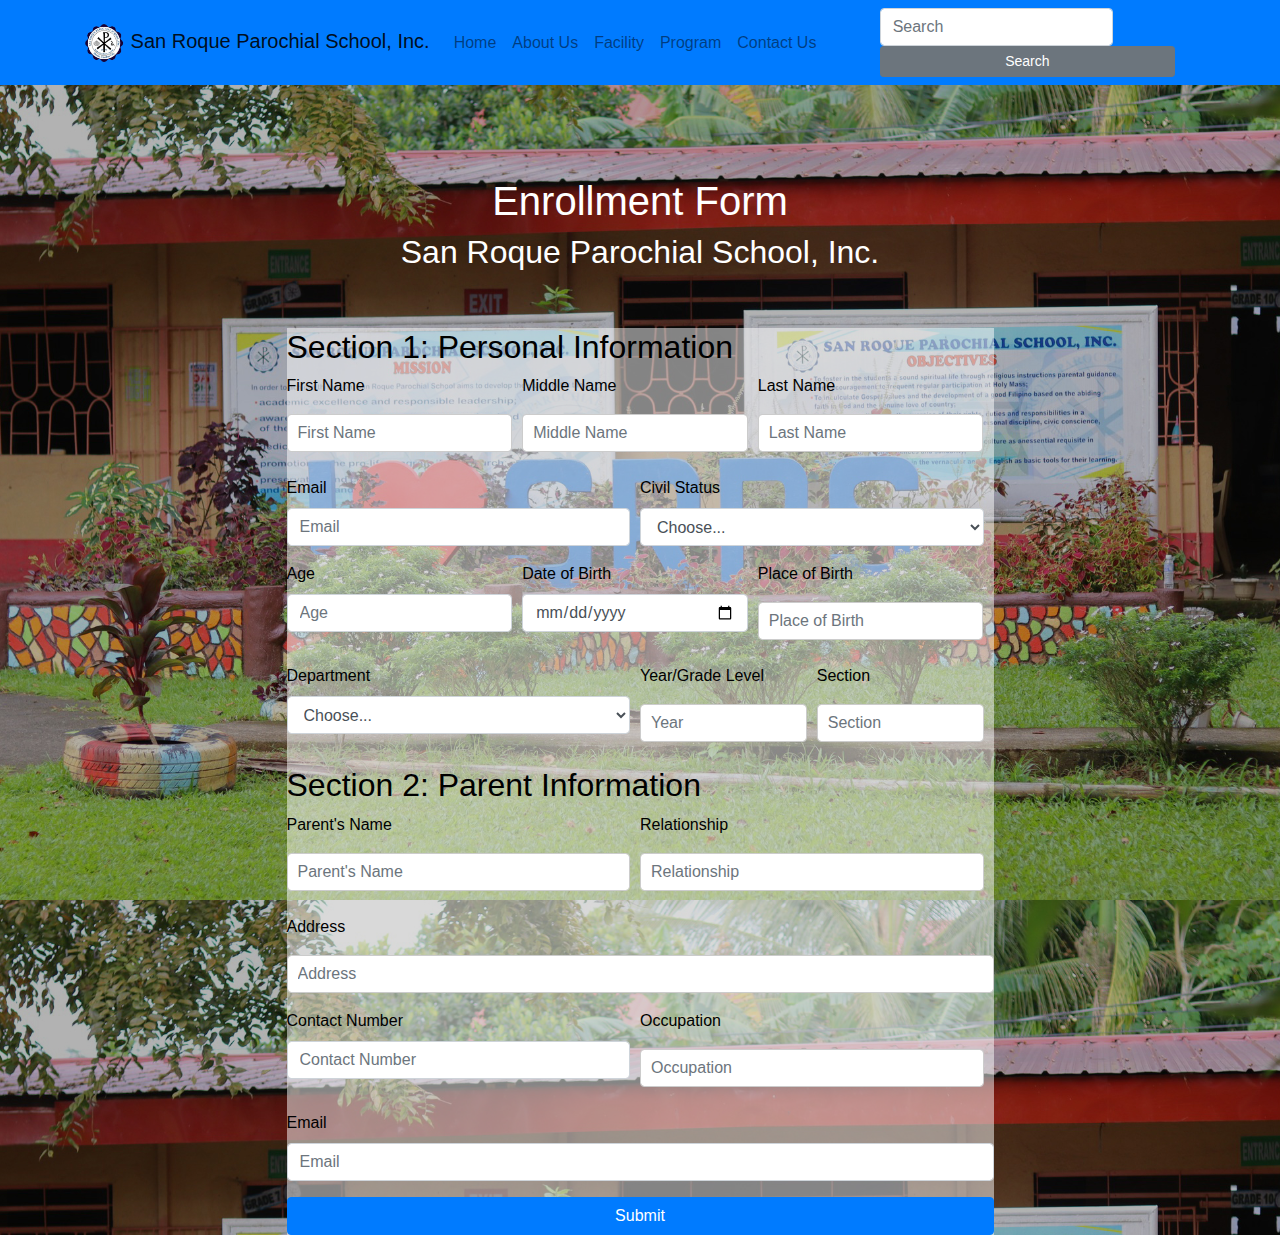
<file: enroll.html>
<!DOCTYPE html>
<html lang="en" dir="ltr">
  <head>
    <meta charset="utf-8">
    <title>Enrollment Form</title>
    <link rel="icon" type="image/x-icon" href="logo.png">
    <link rel="stylesheet" href="style.css">
    <link rel="preconnect" href="https://fonts.gstatic.com">
    <link href="https://fonts.googleapis.com/css2?family=Fredoka+One&family=Play&display=swap" rel="stylesheet">
    <link rel="stylesheet" href="https://fonts.googleapis.com/icon?family=Material+Icons">
    <meta name="viewport" content="width=device-width, initial-scale=1, shrink-to-fit=no">
  <link rel="stylesheet" href="https://stackpath.bootstrapcdn.com/bootstrap/4.5.2/css/bootstrap.min.css">
  <link rel="stylesheet" href="https://cdn.jsdelivr.net/npm/bootstrap@4.0.0/dist/css/bootstrap.min.css" integrity="sha384-Gn5384xqQ1aoWXA+058RXPxPg6fy4IWvTNh0E263XmFcJlSAwiGgFAW/dAiS6JXm" crossorigin="anonymous">
  </head>
  <body>
    <nav class="navbar navbar-expand-lg navbar-light bg-primary fixed-top">
      <div class="container">
        <!-- Logo and Website Name -->
        <a class="navbar-brand" href="index.html">
          <img src="logo.png" alt="Your Logo">
          San Roque Parochial School, Inc.
        </a>

        <!-- Navbar Toggler for small screens -->
        <button class="navbar-toggler" type="button" data-toggle="collapse" data-target="#navbarNav" aria-controls="navbarNav" aria-expanded="false" aria-label="Toggle navigation">
          <span class="navbar-toggler-icon"></span>
        </button>

        <!-- Navbar Items -->
        <div class="collapse navbar-collapse" id="navbarNav">
          <ul class="navbar-nav mr-auto">
            <li class="nav-item">
              <a class="nav-link" href="index.html">Home <span class="sr-only">(current)</span></a>
            </li>
            <li class="nav-item">
              <a class="nav-link" href="about-us.html">About Us</a>
            </li>
            <li class="nav-item">
              <a class="nav-link" href="facility.html">Facility</a>
            </li>
            <li class="nav-item">
              <a class="nav-link" href="program.html">Program</a>
            </li>
            <li class="nav-item">
              <a class="nav-link" href="contact-us.html">Contact Us</a>
            </li>
          </ul>

          <!-- Search Bar -->
          <form class="form-inline my-2 my-lg-0">
            <input class="form-control mr-sm-0" type="search" placeholder="Search" aria-label="Search">
            <button class="btn btn-secondary btn-sm my-2 my-sm-0" type="submit">Search</button>
          </form>
          <div class="icon-login">
            <a class="social-icon__link" href="login.html"><ion-icon name="person-circle-outline"></ion-icon></a>
          </div>
        </div>
      </div>
    </nav>

    <!-- Contents -->
    <br><br><br><br><br><br><br><br><br><br><br><br><br><br><br><br><br>
    <div class="title d-flex align-items-center mt-5">
      <div>
        <h1 id="Cyber">Enrollment Form</h1>
        <h2>San Roque Parochial School, Inc.</h2>
      </div>
    </div>


    <div class="container-form mt-5">
  <form>
    <!-- Section 1 -->
    <h2>Section 1: Personal Information</h2>
    <div class="form-row">
      <div class="form-group col-md-4">
        <label for="firstName">First Name</label>
        <input type="text" class="form-control" id="firstName" placeholder="First Name">
      </div>
      <div class="form-group col-md-4">
        <label for="middleName">Middle Name</label>
        <input type="text" class="form-control" id="middleName" placeholder="Middle Name">
      </div>
      <div class="form-group col-md-4">
        <label for="lastName">Last Name</label>
        <input type="text" class="form-control" id="lastName" placeholder="Last Name">
      </div>
    </div>
    <div class="form-row">
      <div class="form-group col-md-6">
        <label for="email">Email</label>
        <input type="email" class="form-control" id="email" placeholder="Email">
      </div>
      <div class="form-group col-md-6">
        <label for="civilStatus">Civil Status</label>
        <select id="civilStatus" class="form-control">
          <option selected>Choose...</option>
          <option>Single</option>
          <option>Married</option>
          <option>Divorced</option>
          <option>Widowed</option>
        </select>
      </div>
    </div>
    <div class="form-row">
      <div class="form-group col-md-4">
        <label for="age">Age</label>
        <input type="number" class="form-control" id="age" placeholder="Age">
      </div>
      <div class="form-group col-md-4">
        <label for="dob">Date of Birth</label>
        <input type="date" class="form-control" id="dob">
      </div>
      <div class="form-group col-md-4">
        <label for="placeOfBirth">Place of Birth</label>
        <input type="text" class="form-control" id="placeOfBirth" placeholder="Place of Birth">
      </div>
    </div>
    <div class="form-row">
      <div class="form-group col-md-6">
        <label for="course">Department</label>
        <select id="civilStatus" class="form-control">
          <option selected>Choose...</option>
          <option>Elementary</option>
          <option>Junior High School</option>
          <option>Senior High School</option>
        </select>
      </div>
      <div class="form-group col-md-3">
        <label for="year">Year/Grade Level</label>
        <input type="text" class="form-control" id="year" placeholder="Year">
      </div>
      <div class="form-group col-md-3">
        <label for="section">Section</label>
        <input type="text" class="form-control" id="section" placeholder="Section">
      </div>
    </div>

    <!-- Section 2 -->
    <h2>Section 2: Parent Information</h2>
    <div class="form-row">
      <div class="form-group col-md-6">
        <label for="parentName">Parent's Name</label>
        <input type="text" class="form-control" id="parentName" placeholder="Parent's Name">
      </div>
      <div class="form-group col-md-6">
        <label for="relationship">Relationship</label>
        <input type="text" class="form-control" id="relationship" placeholder="Relationship">
      </div>
    </div>
    <div class="form-group">
      <label for="address">Address</label>
      <input type="text" class="form-control" id="address" placeholder="Address">
    </div>
    <div class="form-row">
      <div class="form-group col-md-6">
        <label for="contactNumber">Contact Number</label>
        <input type="tel" class="form-control" id="contactNumber" placeholder="Contact Number">
      </div>
      <div class="form-group col-md-6">
        <label for="occupation">Occupation</label>
        <input type="text" class="form-control" id="occupation" placeholder="Occupation">
      </div>
    </div>
    <div class="form-group">
      <label for="parentEmail">Email</label>
      <input type="email" class="form-control" id="parentEmail" placeholder="Email">
    </div>

    <button type="submit" class="btn btn-primary">Submit</button>
  </form>
</div>







  </body>
</html>
</file>
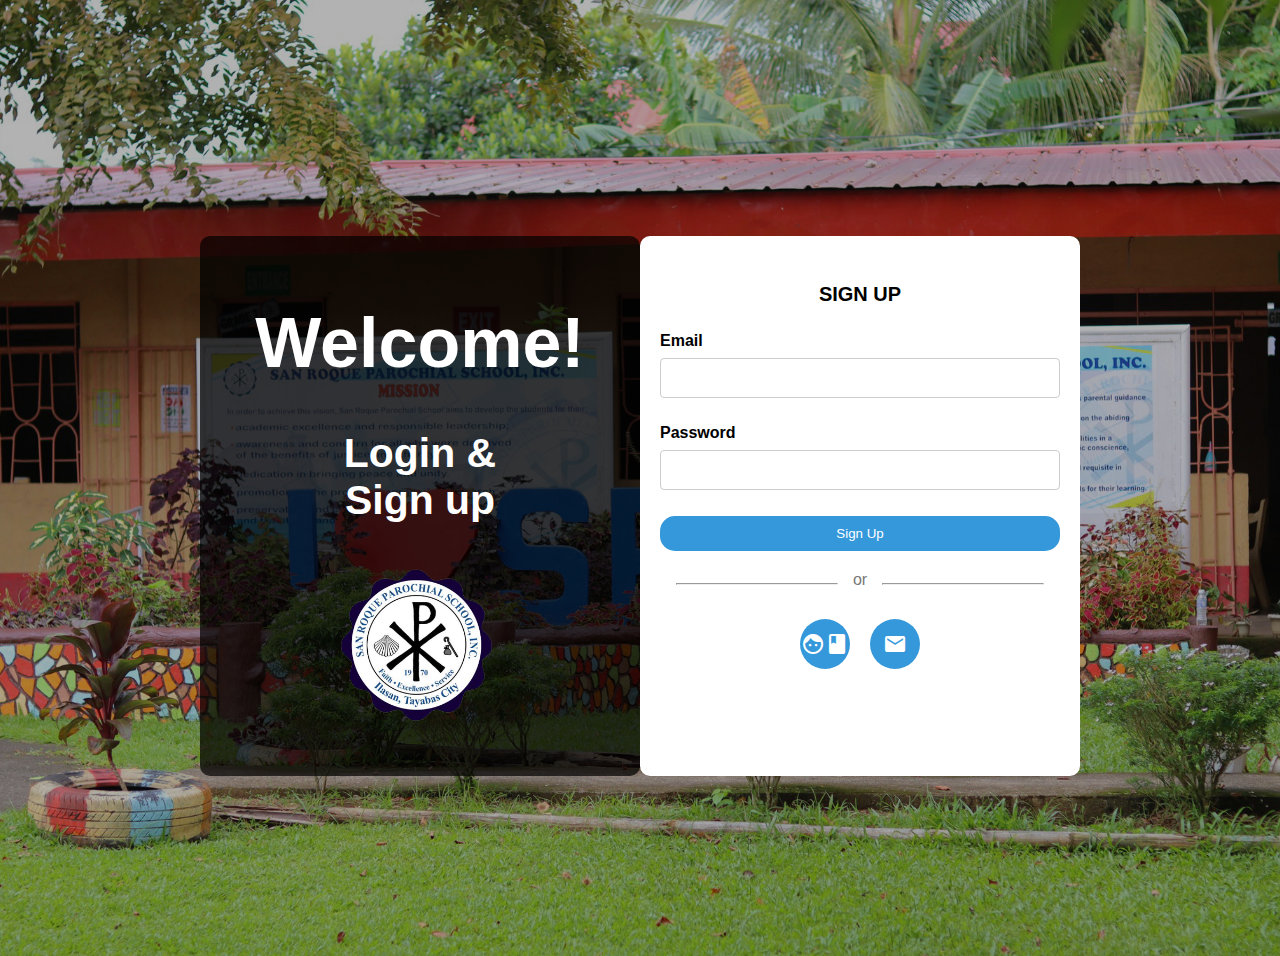
<file: login.html>
<!DOCTYPE html>
<html lang="en">
<head>
    <meta charset="UTF-8">
    <meta name="viewport" content="width=device-width, initial-scale=1.0">
    <title>SRPS Login</title>
    <link rel="stylesheet" href="style.css">
    <link rel="icon" type="image/x-icon" href="logo.png">
    <link rel="stylesheet" href="https://fonts.googleapis.com/icon?family=Material+Icons">

</head>
<body>
  <div class="container">
        <div id="container1">
            <!-- Content for container 1 goes here -->
            <h1>Welcome!</h1>
            <h3>Login & <br>Sign up</h3>
            <img src="logo.png" alt="">
        </div>

        <div id="container2">
            <!-- Content for container 2 goes here -->
            <h4>SIGN UP</h4>
            <form id="login-form" onsubmit="return validateForm()">
              <label for="email"><b>Email</b></label><br>
              <input type="text" id="email" name="email" required><br><br>

              <label for="password"><b>Password</b></label><br>
              <input type="password" id="password" name="password" required><br><br>

              <a href="index.html">
              <button type="submit" name="submit" onclick="login()">Sign Up</button>
              </a>

            </form>
            <div class="line-with-text">
              <hr>
              <span>or</span>
              <hr>
            </div>
            <div class="button-container">
              <button class="icon-button">
                <i class="material-icons">facebook</i>
              </button>
              <button class="icon-button">
                <i class="material-icons">mail</i>
              </button>
            </div>
        </div>
    </div>
    <script src="script.js"></script>
</body>
</html>
</file>
<file: style.css>
body {
    margin: 0;
    padding: 0;
    background-image: url('background.jpg'); /* Replace 'background-image.jpg' with your image file */
    background-size: cover;
    background-position: center;
    height: 100vh;
    display: flex;
    justify-content: center;
    align-items: center;
    font-family: 'Arial', sans-serif;
    padding-top: 56px;
    flex-direction: column;
}

.container {
    display: flex;
}

#container1,
#container2 {
    width: 400px; /* Set the width of each container */
    height: 500px;
    margin: 0; /* Remove spacing between containers */
}

#container1 {
    background-color: rgba(0, 0, 0, 0.70); /* Replace with your desired color */
    padding: 20px;
    border-radius: 10px;
    color: #FFFFFF;
    align-items: center;
    text-align: center;
    font-size: 35px;
    font-family: 'Arial', sans-serif;
    font-weight: bold;
}

#container2 {
    background-color: #FFFFFF; /* Replace with your desired color */
    padding: 20px;
    border-radius: 10px;
}

#container1 img{
  width: 40%;
  height: auto;
}

#container2 h4{
  text-align:center;
  font-size: 20px;
}

button {
    padding: 10px;
    background-color: #3498db;
    color: #fff;
    border: none;
    border-radius: 4px;
    cursor: pointer;
    transition: background-color 0.3s;
    width: 100%;
    border-radius: 15px;
}

button:hover {
    background-color: #2980b9;
}

.line-with-text {
    text-align: center;
    margin: 20px 0;
}

.line-with-text hr {
    display: inline-block;
    width: 40%;
    margin: 0 10px;
}

.line-with-text span {
    font-size: 16px;
    color: #777;
}

/* Apply styles to all text input elements */
input[type="text"] {
    width: 100%;
    padding: 10px;
    margin: 8px 0;
    box-sizing: border-box;
    border: 1px solid #ccc;
    border-radius: 4px;
    font-size: 16px;
}

/* Apply additional styles for when the input is in focus */
input[type="text"]:focus {
    outline: none;
    border-color: #3498db; /* Change border color when focused */
    box-shadow: 0 0 5px rgba(52, 152, 219, 0.5); /* Add a subtle box shadow when focused */
}

/* Apply styles to all text input elements */
input[type="password"] {
    width: 100%;
    padding: 10px;
    margin: 8px 0;
    box-sizing: border-box;
    border: 1px solid #ccc;
    border-radius: 4px;
    font-size: 16px;
}

/* Apply additional styles for when the input is in focus */
input[type="password"]:focus {
    outline: none;
    border-color: #3498db; /* Change border color when focused */
    box-shadow: 0 0 5px rgba(52, 152, 219, 0.5); /* Add a subtle box shadow when focused */
}

.button-container {
    display: flex;
    justify-content: center;
    margin: 20px auto;
}

.icon-button {
  margin: 10px;
    display: flex;
    align-items: center;
    justify-content: center;
    width: 50px;
    height: 50px;
    background-color: #3498db; /* Adjust the color based on your design */
    border-radius: 50%;
    color: #fff;
    border: none;
    cursor: pointer;
    transition: background-color 0.3s;
}

.icon-button:hover {
    background-color: #2980b9; /* Darker color on hover */
}




nav{
  font-family: 'Arial', sans-serif;
  position: sticky;
  color: #FFFFFF;

}

nav .container{
  color: #FFFFFF;
}

.navbar-brand img {
    max-height: 40px; /* Set the maximum height for the logo */
}



.contents{
  color: #FFFFFF;
  align-items: center;
  text-align: center;

}

.contents p{
  font-family: 'Times New Roman', sans-serif;
  font-size: 50px;
}

.contents h3{
  font-family: 'Impact', sans-serif;
  font-size: 100px;
}


.footer {
  position: relative;
  width: 100%;
  background: #3586ff;
  min-height: 100px;
  padding: 20px 50px;
  display: flex;
  justify-content: center;
  align-items: center;
  flex-direction: column;
}

.social-icon,
.menu {
  position: relative;
  display: flex;
  justify-content: center;
  align-items: center;
  margin: 10px 0;
  flex-wrap: wrap;
}

.social-icon__item,
.menu__item {
  list-style: none;
}

.social-icon__link {
  font-size: 2rem;
  color: #fff;
  margin: 0 10px;
  display: inline-block;
  transition: 0.5s;
}
.social-icon__link:hover {
  transform: translateY(-10px);
}

.menu__link {
  font-size: 1.2rem;
  color: #fff;
  margin: 0 10px;
  display: inline-block;
  transition: 0.5s;
  text-decoration: none;
  opacity: 0.75;
  font-weight: 300;
}

.menu__link:hover {
  opacity: 1;
}

.image-container img{
  border-radius: 20px;
}

.image-container:hover {
  transform: scale(1.1);
  transition: transform 0.3s ease-in-out;
}

.caption{
  color: #FFFFFF;
  align-items: center;
  text-align: center;
  background-color: rgba(0, 0, 0, 0.30);
}

.title{
  color: #FFFFFF;
  font-family: 'Arial', sans-serif;
  text-align: center;
  font-size: 45px;
}

.contact_info{
  color: #FFFFFF;
}

.contact_info_item{
  background-color: #A9A9A9;
  color: #000000;
}

.title-contact-us{
  color: #FFFFFF;
  font-family: 'Arial', sans-serif;
  text-align: center;
  font-size: 45px;
}

.title-contact-us, .containers hr{
  border-color: #FFFFFF;
}

.col-8 img{
  width: 50%;
  height: auto;
  align-items: center;
}

.core-values{
  color: #FFFFFF;
  font-size: 20px;
}

.containers{
  color: #FFFFFF;
}

.container-form{
  background-color: rgba(255, 255, 255, 0.5);
  max-width: 5000px;
  margin: auto;
  color: #000000;
}

.form-row{
  width: 100%;
}

.icon-login{
  color: #FFFFFF;
}

.footer p {
  color: #fff;
  margin: 15px 0 10px 0;
  font-size: 1rem;
  font-weight: 300;
}

.wave {
  position: absolute;
  top: -100px;
  left: 0;
  width: 100%;
  height: 100px;
  background: url("https://i.ibb.co/wQZVxxk/wave.png");
  background-size: 1000px 100px;
}

.wave#wave1 {
  z-index: 1000;
  opacity: 1;
  bottom: 0;
  animation: animateWaves 4s linear infinite;
}

.wave#wave2 {
  z-index: 999;
  opacity: 0.5;
  bottom: 10px;
  animation: animate 4s linear infinite !important;
}

.wave#wave3 {
  z-index: 1000;
  opacity: 0.2;
  bottom: 15px;
  animation: animateWaves 3s linear infinite;
}

.wave#wave4 {
  z-index: 999;
  opacity: 0.7;
  bottom: 20px;
  animation: animate 3s linear infinite;
}

@keyframes animateWaves {
  0% {
    background-position-x: 1000px;
  }
  100% {
    background-positon-x: 0px;
  }
}

@keyframes animate {
  0% {
    background-position-x: -1000px;
  }
  100% {
    background-positon-x: 0px;
  }
}

/*program css*/
.card-group{
  border-radius: 20px;
}
</file>
